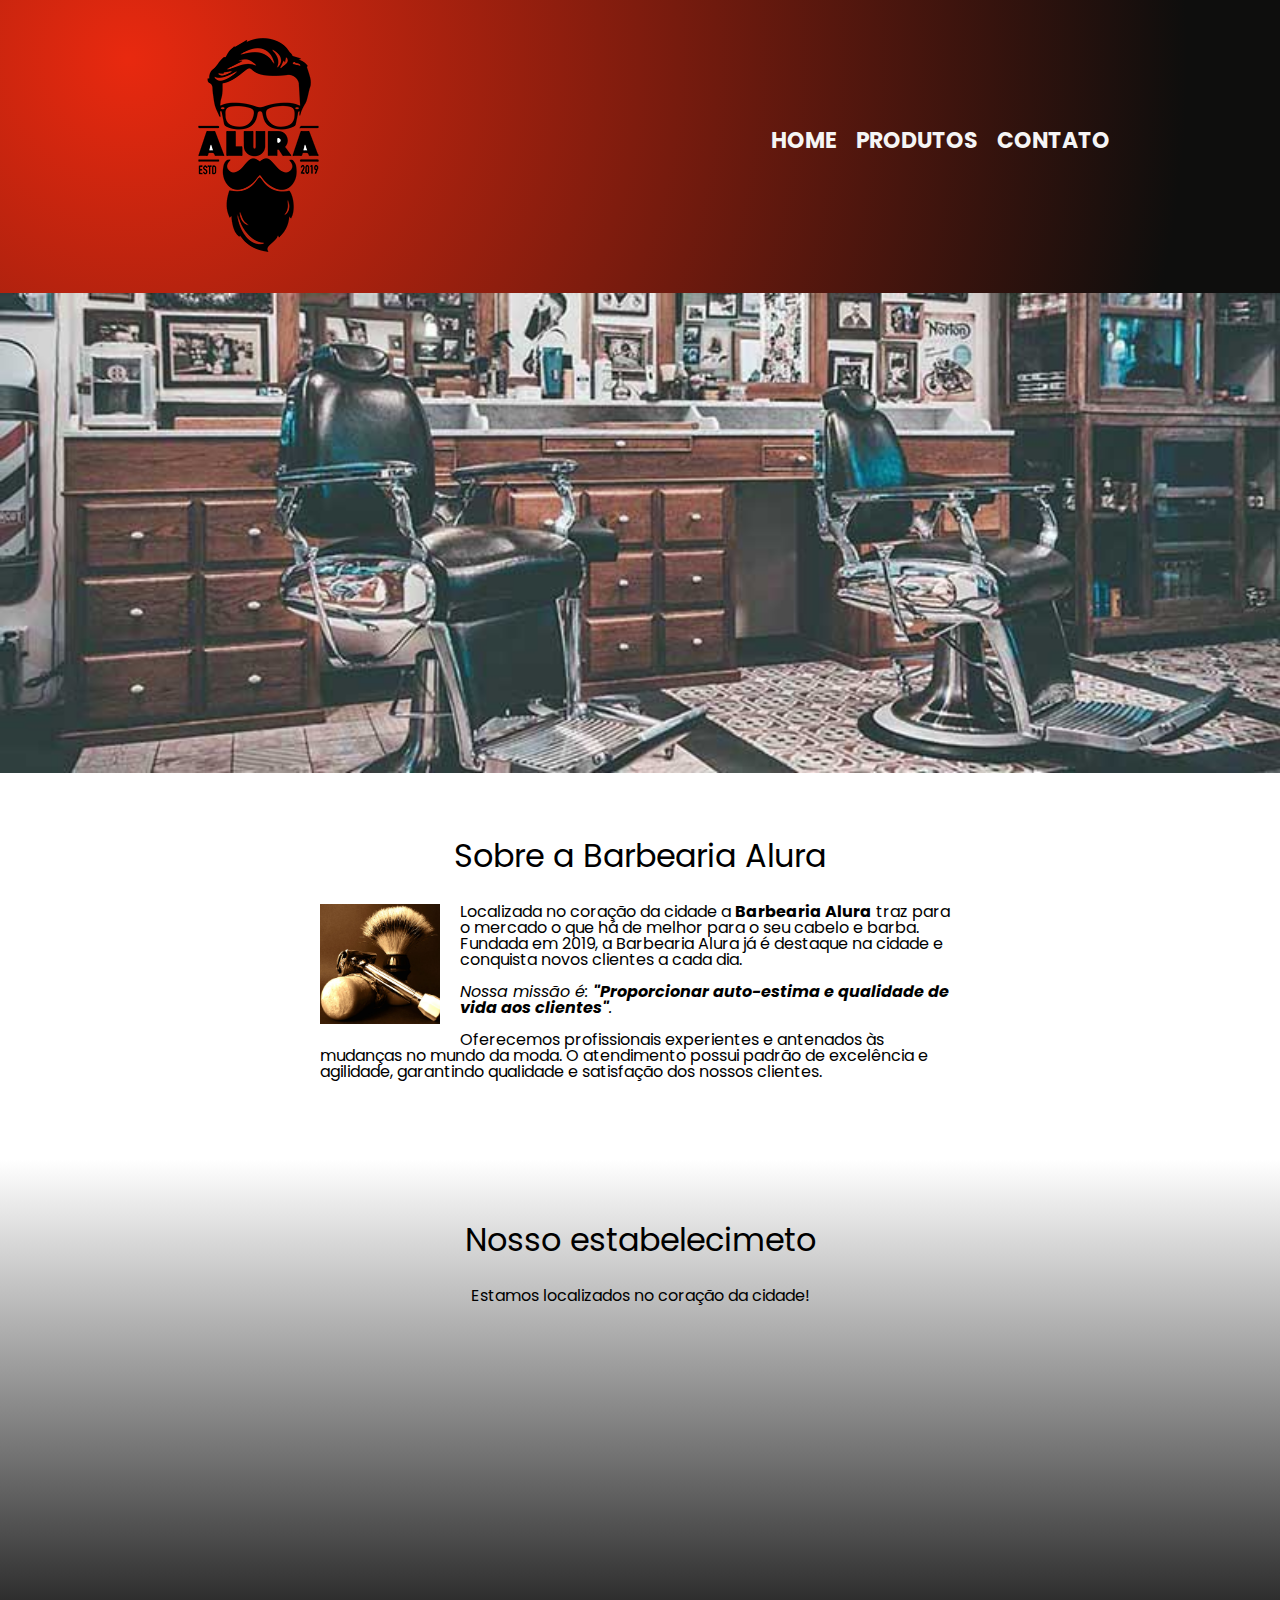
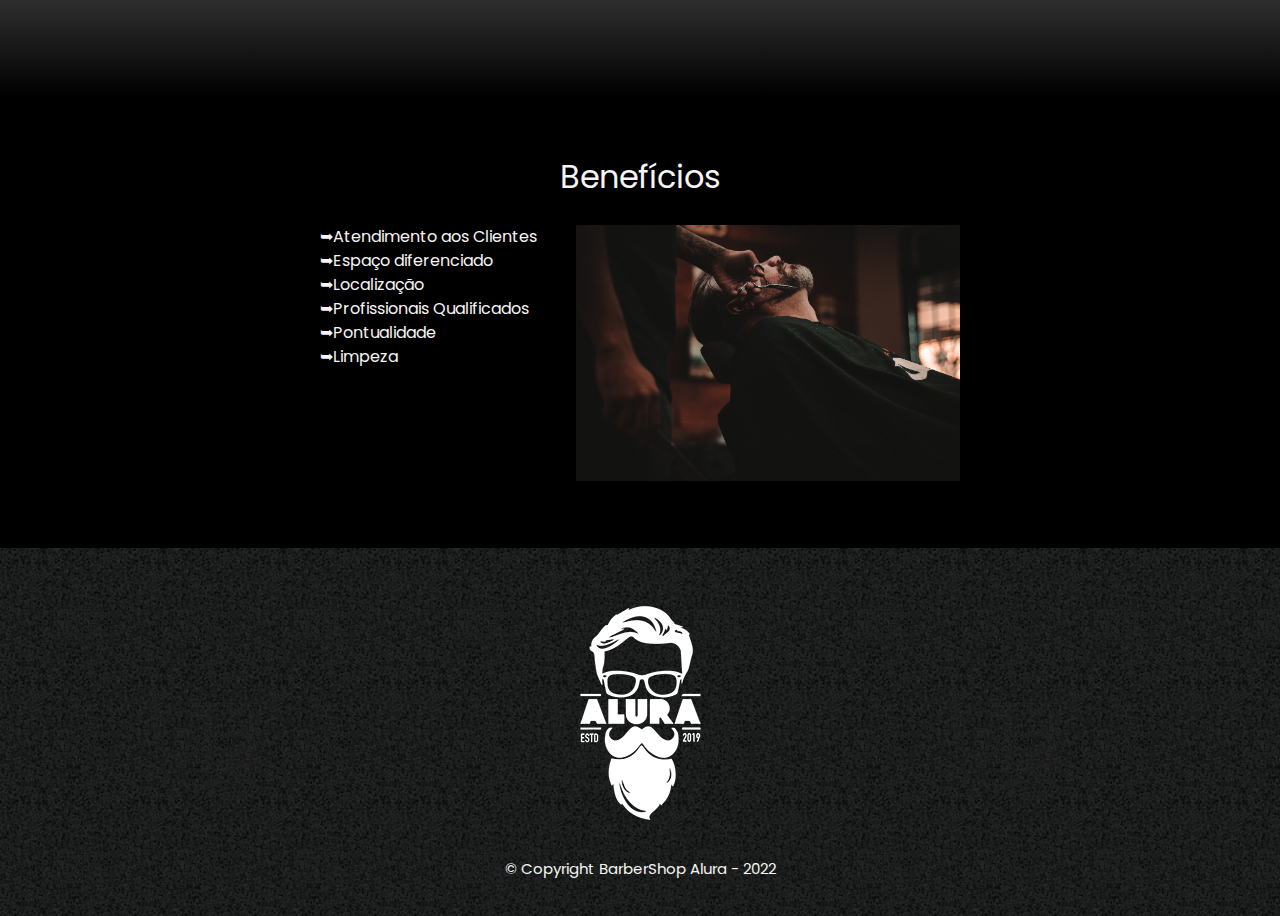
<file: index.html>
<!DOCTYPE html>
<html lang="pt-br">

<head>
    <meta charset="UTF-8">
    <meta http-equiv="X-UA-Compatible" content="IE=edge">
    <meta name="viewport" content="width=device-width, initial-scale=1.0">
    <title>Home</title>
    <link rel="stylesheet" href="reset.css">
    <link rel="stylesheet" href="style-home.css">
    <link rel="preconnect" href="https://fonts.googleapis.com">
    <link rel="preconnect" href="https://fonts.gstatic.com" crossorigin>
    <link href="https://fonts.googleapis.com/css2?family=Poppins:wght@400;500;600;800&display=swap" rel="stylesheet">

</head>

<body>
    <header>
        <div class="caixa">
            <h1><img src="logo.png" alt=""></h1>
            <nav>
                <ul>
                    <li><a href="index.html">Home</a></li>
                    <li><a href="produtos.html">Produtos</a></li>
                    <li><a href="contato.html">Contato</a></li>
                </ul>
            </nav>
        </div>
    </header>

    <img class="banner" src="banner.jpg">

    <main>

        <section class="principal">
            <h2 class="titulo-principal">Sobre a Barbearia Alura</h2>

            <img class="utensilios" src="utensilios.jpg" alt="Utensilios de um barbeiro">

            <p>Localizada no coração da cidade a <strong>Barbearia Alura</strong> traz para o mercado o que há de melhor para o seu cabelo e barba. Fundada em 2019, a Barbearia Alura já é destaque na cidade e conquista novos clientes a cada dia.</p>

            <p><em>Nossa missão é: <strong>"Proporcionar auto-estima e qualidade de vida aos clientes"</strong>.</em></p>

            <p>Oferecemos profissionais experientes e antenados às mudanças no mundo da moda. O atendimento possui padrão de excelência e agilidade, garantindo qualidade e satisfação dos nossos clientes.</p>
        </section>

        <section class="mapa">
            <h3 class="titulo-principal">
                Nosso estabelecimeto
            </h3>
            <p>Estamos localizados no coração da cidade!</p>
            <iframe src="https://www.google.com/maps/embed?pb=!1m14!1m12!1m3!1d1415.6673670408613!2d-48.586844021370474!3d-27.585716591895576!2m3!1f0!2f0!3f0!3m2!1i1024!2i768!4f13.1!5e1!3m2!1spt-BR!2sbr!4v1637605134560!5m2!1spt-BR!2sbr" width="640" height="350" style="border:0;"
                allowfullscreen="" loading="lazy"></iframe>
        </section>

        <section class="beneficios">
            <h3 class="titulo-principal">Benefícios</h3>

            <div class="conteudo-beneficios">
                <ul class="lista-beneficios">
                    <li class="itens">Atendimento aos Clientes</li>
                    <li class="itens">Espaço diferenciado</li>
                    <li class="itens">Localização</li>
                    <li class="itens">Profissionais Qualificados</li>
                    <li class="itens">Pontualidade</li>
                    <li class="itens">Limpeza</li>
                </ul><img src="beneficios.jpg" class="imagem-beneficios">

            </div>
        </section>

    </main>

    <footer>
        <img src="logo-branco.png" alt="">
        <p class="copyright">&copy; Copyright BarberShop Alura - 2022</p>
    </footer>

</body>

</html>
</file>
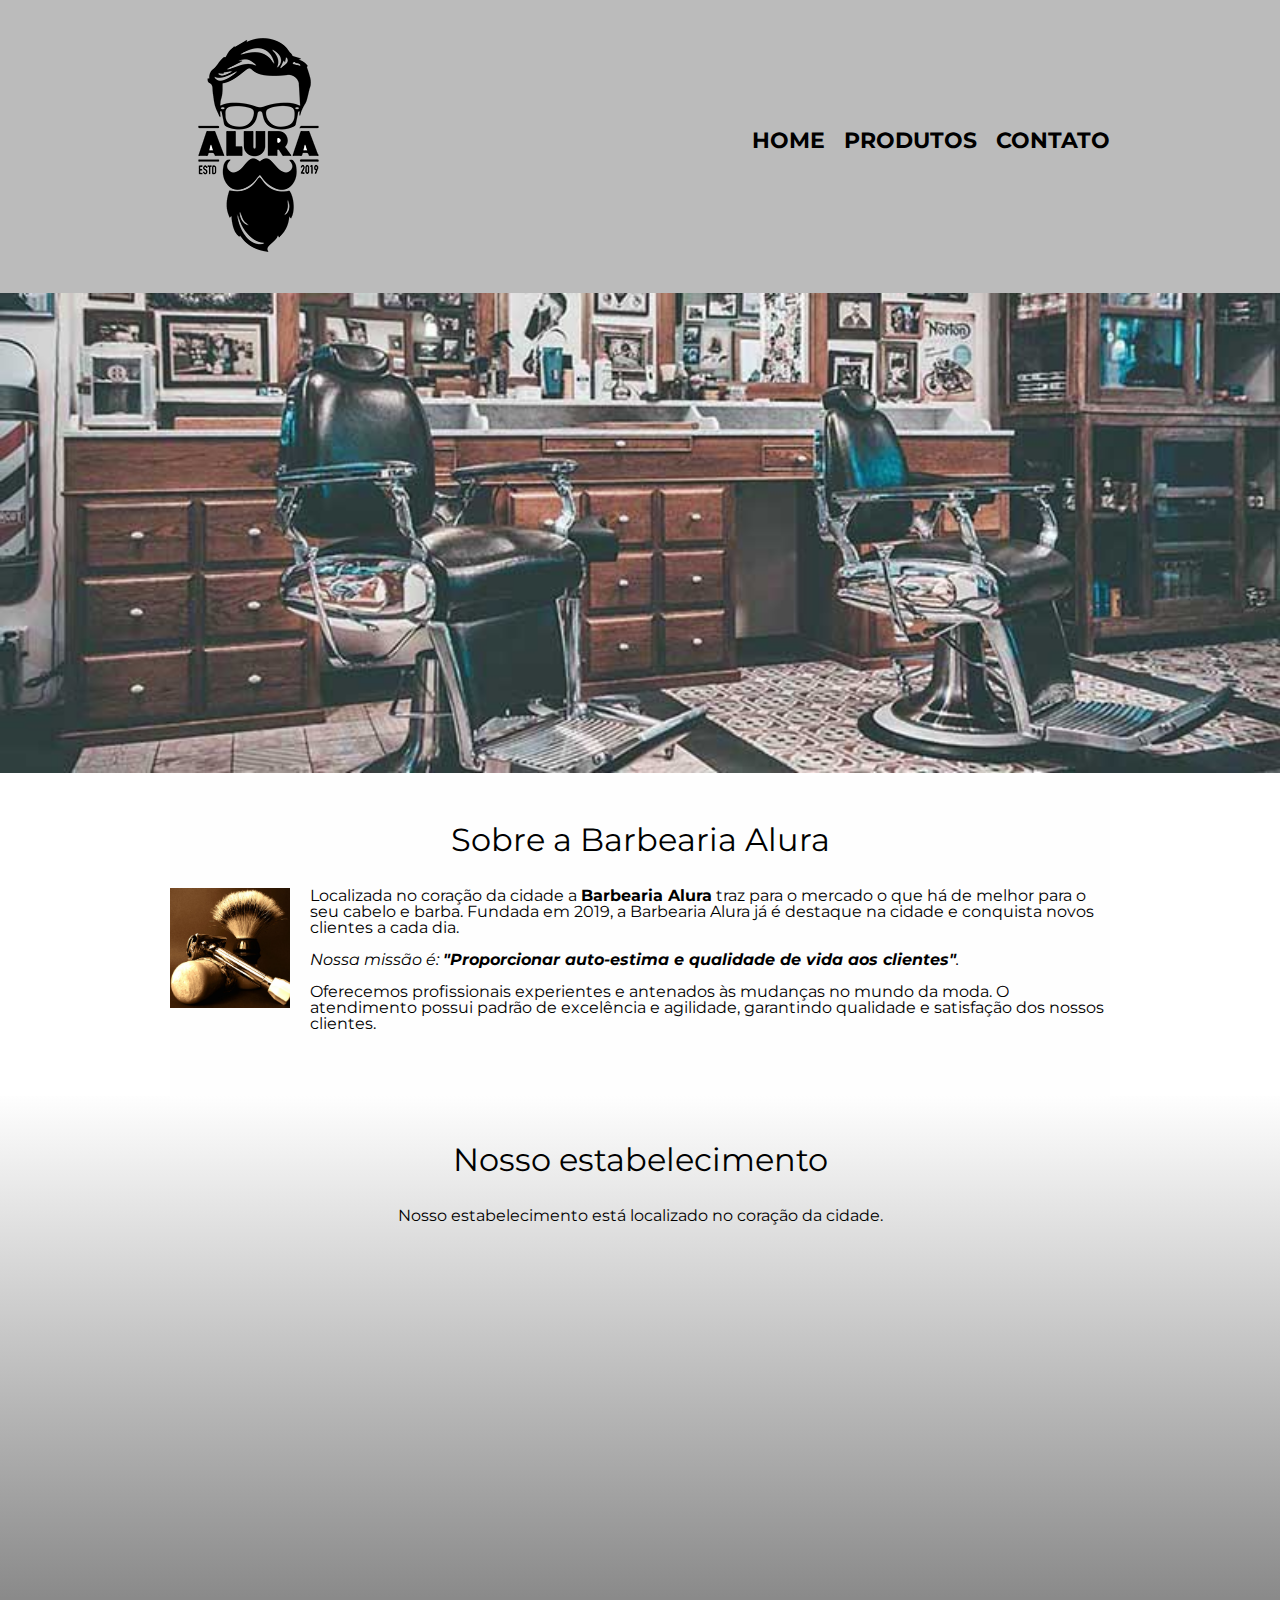
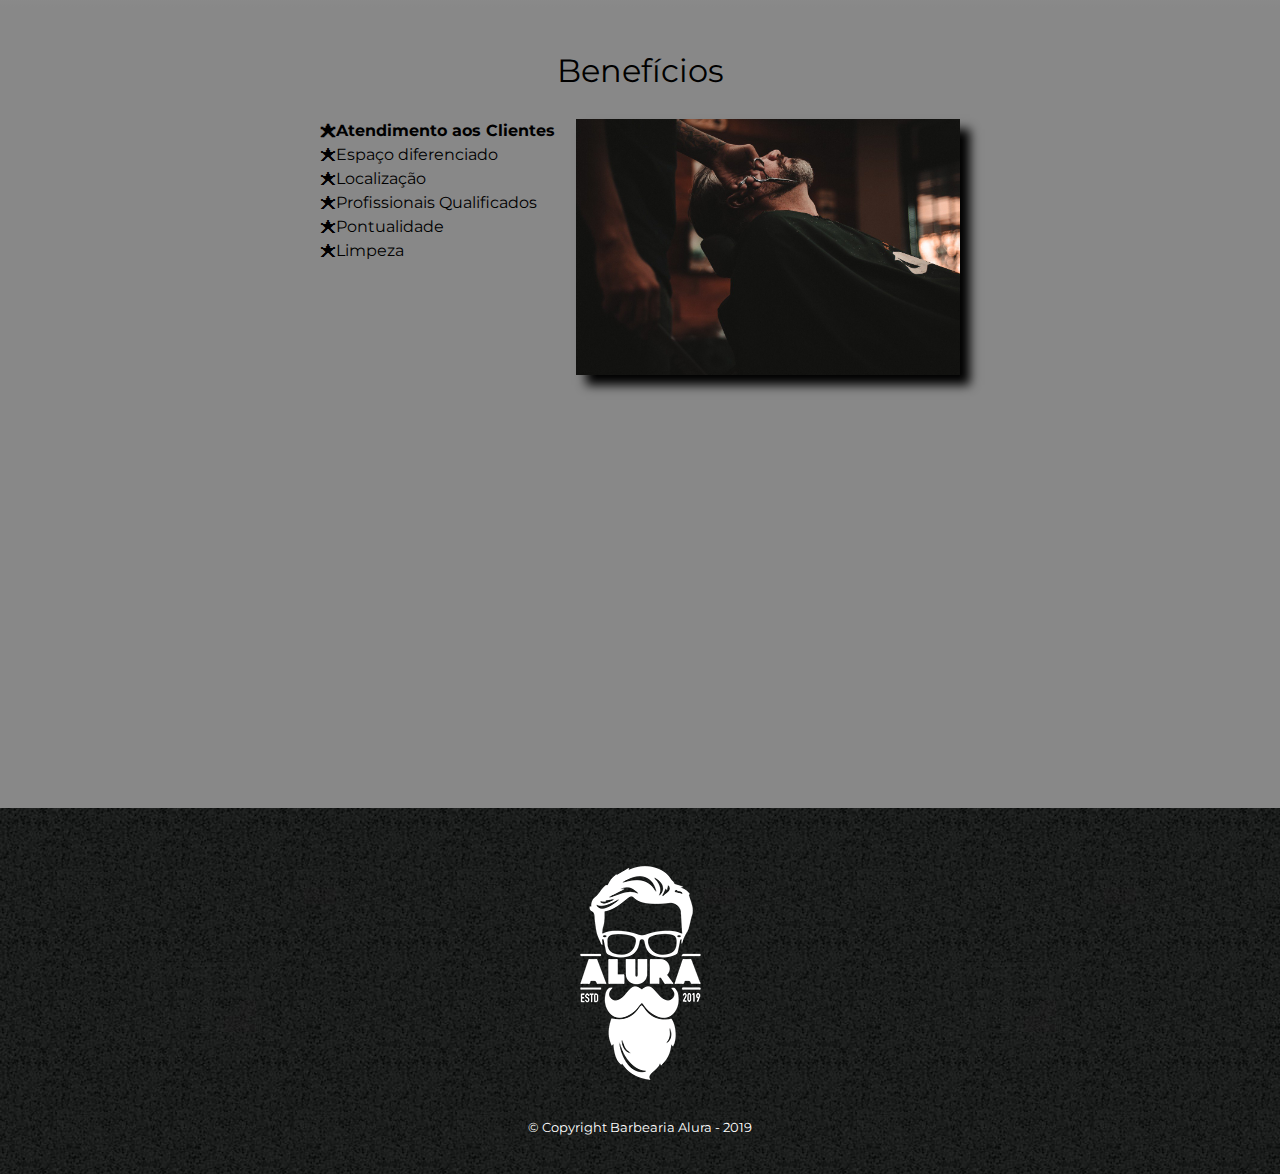
<file: backup_alura/index.html>
<!DOCTYPE html>
<html lang="pt-br">
	<head>
		<meta charset="UTF-8">
		<meta name="viewport" content="width=device-width">
		<title>Barbearia Alura</title>

		<link rel="stylesheet" href="reset.css">
		<link rel="stylesheet" href="style.css">
		<link href="https://fonts.googleapis.com/css?family=Montserrat&display=swap" rel="stylesheet">
	</head>

	<body>
		<header>
			<div class="caixa">
				<h1><img src="logo.png"></h1>

				<nav>
					<ul>
						<li><a href="index.html">Home</a></li>
						<li><a href="produtos.html">Produtos</a></li>
						<li><a href="contato.html">Contato</a></li>
					</ul>
				</nav>
			</div>
		</header>

		<img class="banner" src="banner.jpg">

		<main>
			<section class="principal">
				<h2 class="titulo-principal">Sobre a Barbearia Alura</h2>

				<img class="utensilios" src="utensilios.jpg" alt="Utensilios de um barbeiro.">
		 
				<p>Localizada no coração da cidade a <strong>Barbearia Alura</strong> traz para o mercado o que há de melhor para o seu cabelo e barba. Fundada em 2019, a Barbearia Alura já é destaque na cidade e conquista novos clientes a cada dia.</p>

				<p id="missao"><em>Nossa missão é: <strong>"Proporcionar auto-estima e qualidade de vida aos clientes"</strong>.</em></p>

				<p>Oferecemos profissionais experientes e antenados às mudanças no mundo da moda. O atendimento possui padrão de excelência e agilidade, garantindo qualidade e satisfação dos nossos clientes.</p>
			</section>

			<section class="mapa">
				<h3 class="titulo-principal">Nosso estabelecimento</h3>
				<p>Nosso estabelecimento está localizado no coração da cidade.</p>

				<div class="mapa-conteudo">
					<iframe src="https://www.google.com/maps/embed?pb=!1m18!1m12!1m3!1d3656.4483278365396!2d-46.63466568562861!3d-23.588249068469487!2m3!1f0!2f0!3f0!3m2!1i1024!2i768!4f13.1!3m3!1m2!1s0x94ce5a2b2ed7f3a1%3A0xab35da2f5ca62674!2sCaelum!5e0!3m2!1spt-BR!2sbr!4v1568814489656!5m2!1spt-BR!2sbr" width="100%" height="300" frameborder="0" style="border:0;" allowfullscreen=""></iframe>
				</div>
			</section>

			<section class="beneficios">
				<h3 class="titulo-principal">Benefícios</h3>

				<div class="conteudo-beneficios">
					<ul class="lista-beneficios">
						<li class="itens">Atendimento aos Clientes</li>
						<li class="itens">Espaço diferenciado</li>
						<li class="itens">Localização</li>
						<li class="itens">Profissionais Qualificados</li>
						<li class="itens">Pontualidade</li>
						<li class="itens">Limpeza</li>
					</ul><img src="beneficios.jpg" class="imagem-beneficios">
				</div>

				<div class="video">
					<iframe width="100%" height="315" src="https://www.youtube.com/embed/wcVVXUV0YUY" frameborder="0" allow="accelerometer; autoplay; encrypted-media; gyroscope; picture-in-picture" allowfullscreen></iframe>
				</div>
			</section>
		</main>

		<footer>
			<img src="logo-branco.png">
			<p class="copyright">&copy; Copyright Barbearia Alura - 2019</p>
		</footer>
	</body>
</html>
</file>
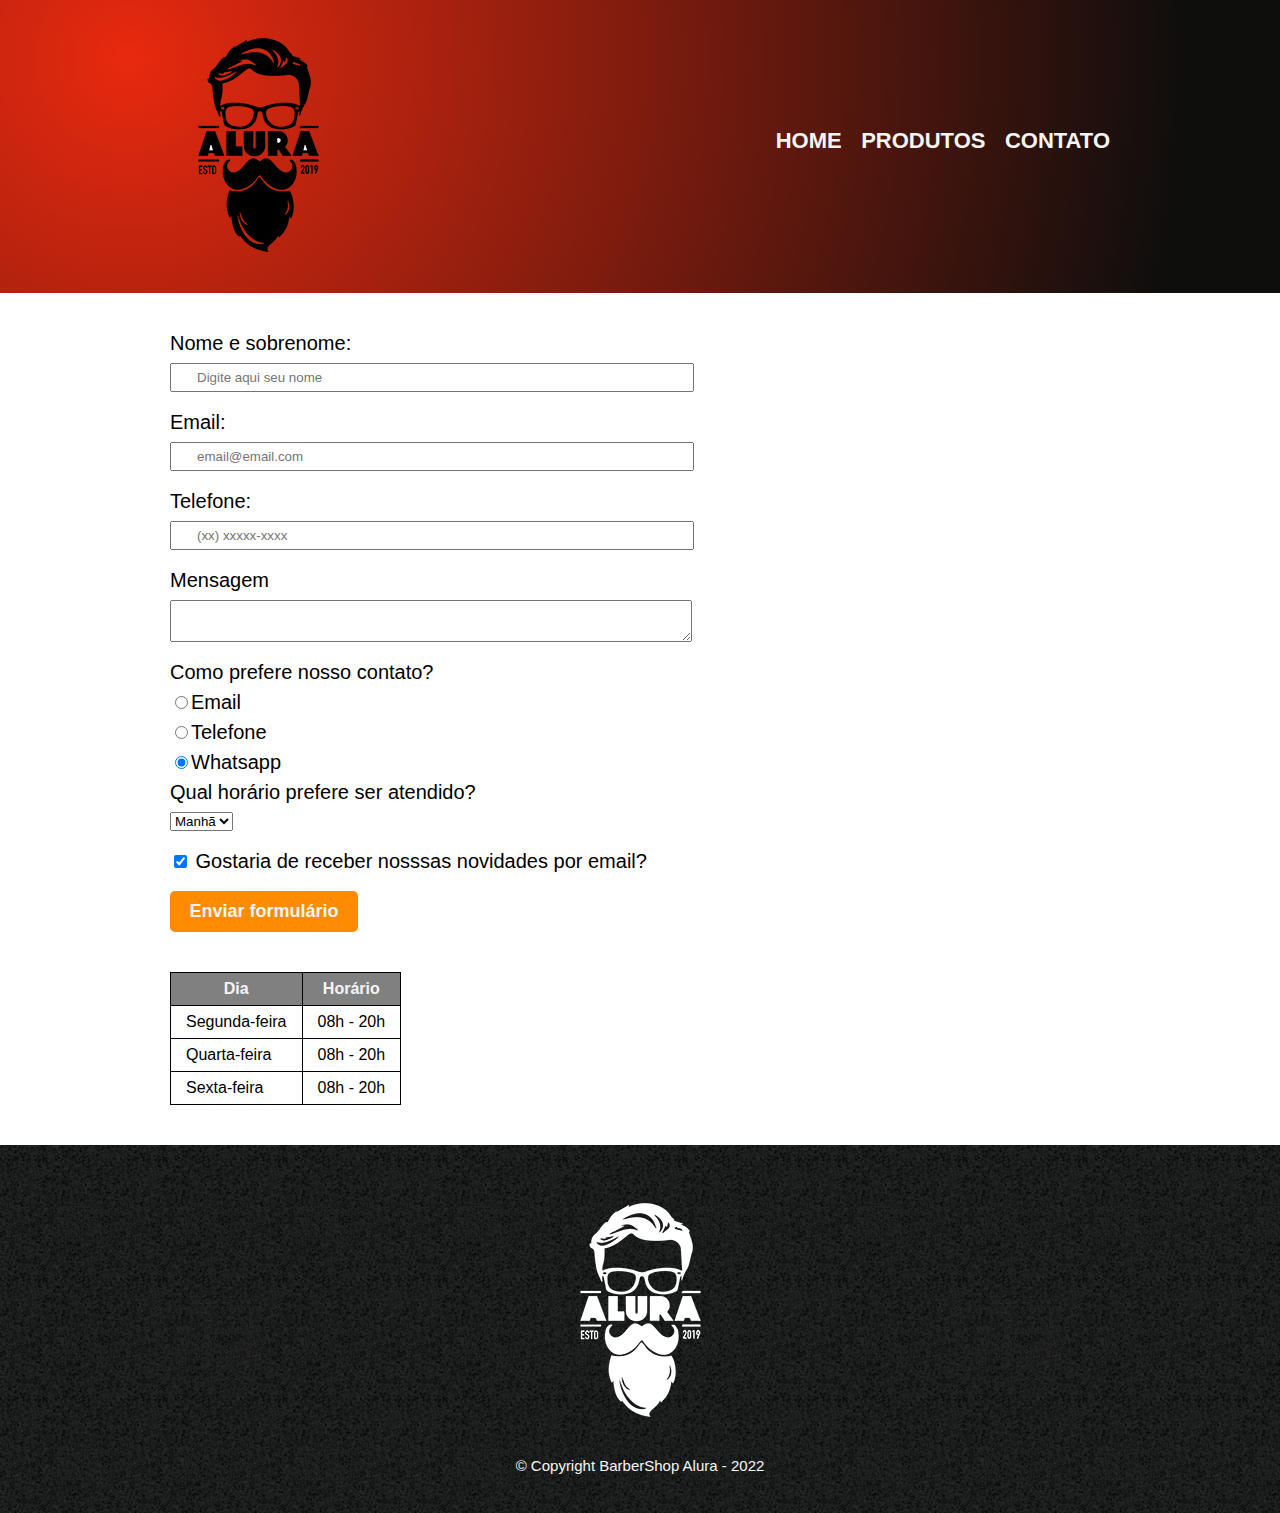
<file: contato.html>
<!DOCTYPE html>
<html lang="pt-br">

<head>
    <meta charset="UTF-8">
    <meta http-equiv="X-UA-Compatible" content="IE=edge">
    <meta name="viewport" content="width=device-width, initial-scale=1.0">
    <title>Contato - BarberShop</title>
    <link rel="stylesheet" href="reset.css">
    <link rel="stylesheet" href="style.css">
    <link rel="preconnect" href="https://fonts.googleapis.com">
    <link rel="preconnect" href="https://fonts.gstatic.com" crossorigin>

</head>

<body>
    <header>
        <div class="caixa">
            <h1><img src="logo.png" alt="Logo da Barbearia"></h1>
            <nav>
                <ul>
                    <li><a href="index.html">Home</a></li>
                    <li><a href="produtos.html">Produtos</a></li>
                    <li><a href="contato.html">Contato</a></li>
                </ul>
            </nav>
        </div>
    </header>

    <main>
        <form>
            <label for="nomesobrenome">Nome e sobrenome: </label>
            <input type="text" id="nomesobrenome" class="input-padrao" required placeholder="Digite aqui seu nome">

            <label for="email">Email: </label>
            <input type="email" id="email" class="input-padrao" required placeholder="email@email.com">

            <label for="telefone">Telefone: </label>
            <input type="tel" id="telefone" class="input-padrao" required placeholder="(xx) xxxxx-xxxx">

            <label for="mensagem">Mensagem</label>
            <textarea id="mensagem" class="input-padrao" required></textarea>

            <fieldset>
                <legend>Como prefere nosso contato?</legend>
                <label for="radio-email"><input type="radio" name="contato" value="email" id="radio-email">Email</label>


                <label for="radio-telefone"><input type="radio" name="contato" value="telefone" id="radio-telefone">Telefone</label>

                <label for="radio-whatsapp"><input type="radio" name="contato" value="whatsapp" id="radio-whatsapp" checked>Whatsapp</label>

            </fieldset>

            <fieldset>
                <legend>Qual horário prefere ser atendido?</legend>
                <select>
                <option>
                    Manhã
                </option>
                <option>
                    Tarde
                </option>
                <option>
                    Noite
                </option>
            </select>
            </fieldset>

            <label class="checkbox"> <input type="checkbox" checked> Gostaria de receber nosssas novidades por email?</label>

            <input type="submit" value="Enviar formulário" class="enviar">
        </form>

        <table>
            <thead>
                <tr>
                    <th>Dia</th>
                    <th>Horário</th>
                </tr>
            </thead>
            <tbody>
                <tr>
                    <td>Segunda-feira</td>
                    <td>08h - 20h</td>
                </tr>
                <tr>
                    <td>Quarta-feira</td>
                    <td>08h - 20h</td>
                </tr>
                <tr>
                    <td>Sexta-feira</td>
                    <td>08h - 20h</td>
                </tr>
            </tbody>
        </table>
    </main>

    <footer>
        <img src="logo-branco.png" alt="Logo da Barbearia">
        <p class="copyright">&copy; Copyright BarberShop Alura - 2022</p>
    </footer>

</body>

</html>
</file>
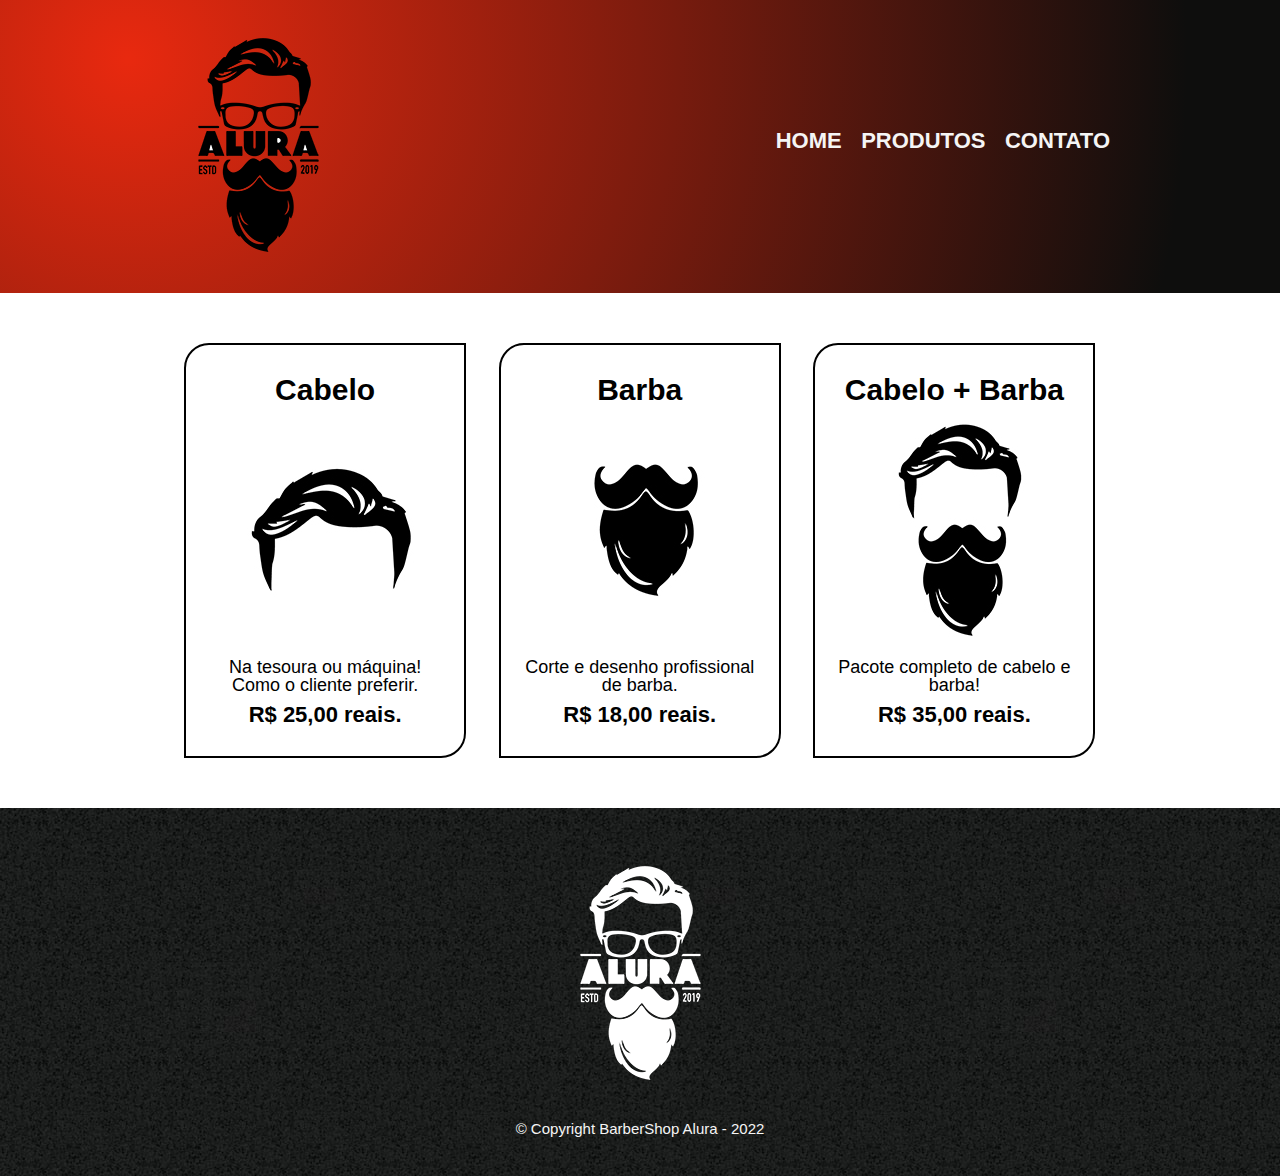
<file: produtos.html>
<!DOCTYPE html>
<html lang="pt-br">

<head>
    <meta charset="UTF-8">
    <meta http-equiv="X-UA-Compatible" content="IE=edge">
    <meta name="viewport" content="width=device-width, initial-scale=1.0">
    <title>Produtos - BarberShop</title>
    <link rel="stylesheet" href="reset.css">
    <link rel="stylesheet" href="style.css">
    <link rel="preconnect" href="https://fonts.googleapis.com">
    <link rel="preconnect" href="https://fonts.gstatic.com" crossorigin>

</head>

<body>
    <header>
        <div class="caixa">
            <h1><img src="logo.png" alt=""></h1>
            <nav>
                <ul>
                    <li><a href="index.html">Home</a></li>
                    <li><a href="produtos.html">Produtos</a></li>
                    <li><a href="contato.html">Contato</a></li>
                </ul>
            </nav>
        </div>
    </header>

    <main>
        <ul class="produtos">
            <li>
                <h2>Cabelo</h2>
                <img src="cabelo.jpg" alt="">
                <p class="produto-descricao">Na tesoura ou máquina! Como o cliente preferir.</p>
                <p class="produto-preco">R$ 25,00 reais.</p>
            </li>
            <li>
                <h2>Barba</h2>
                <img src="barba.jpg" alt="">
                <p class="produto-descricao">Corte e desenho profissional de barba.</p>
                <p class="produto-preco">R$ 18,00 reais.</p>
            </li>
            <li>
                <h2>Cabelo + Barba</h2>
                <img src="cabelo+barba.jpg" alt="">
                <p class="produto-descricao">Pacote completo de cabelo e barba!</p>
                <p class="produto-preco">R$ 35,00 reais.</p>
            </li>
        </ul>
    </main>

    <footer>
        <img src="logo-branco.png" alt="">
        <p class="copyright">&copy; Copyright BarberShop Alura - 2022</p>
    </footer>

</body>

</html>
</file>
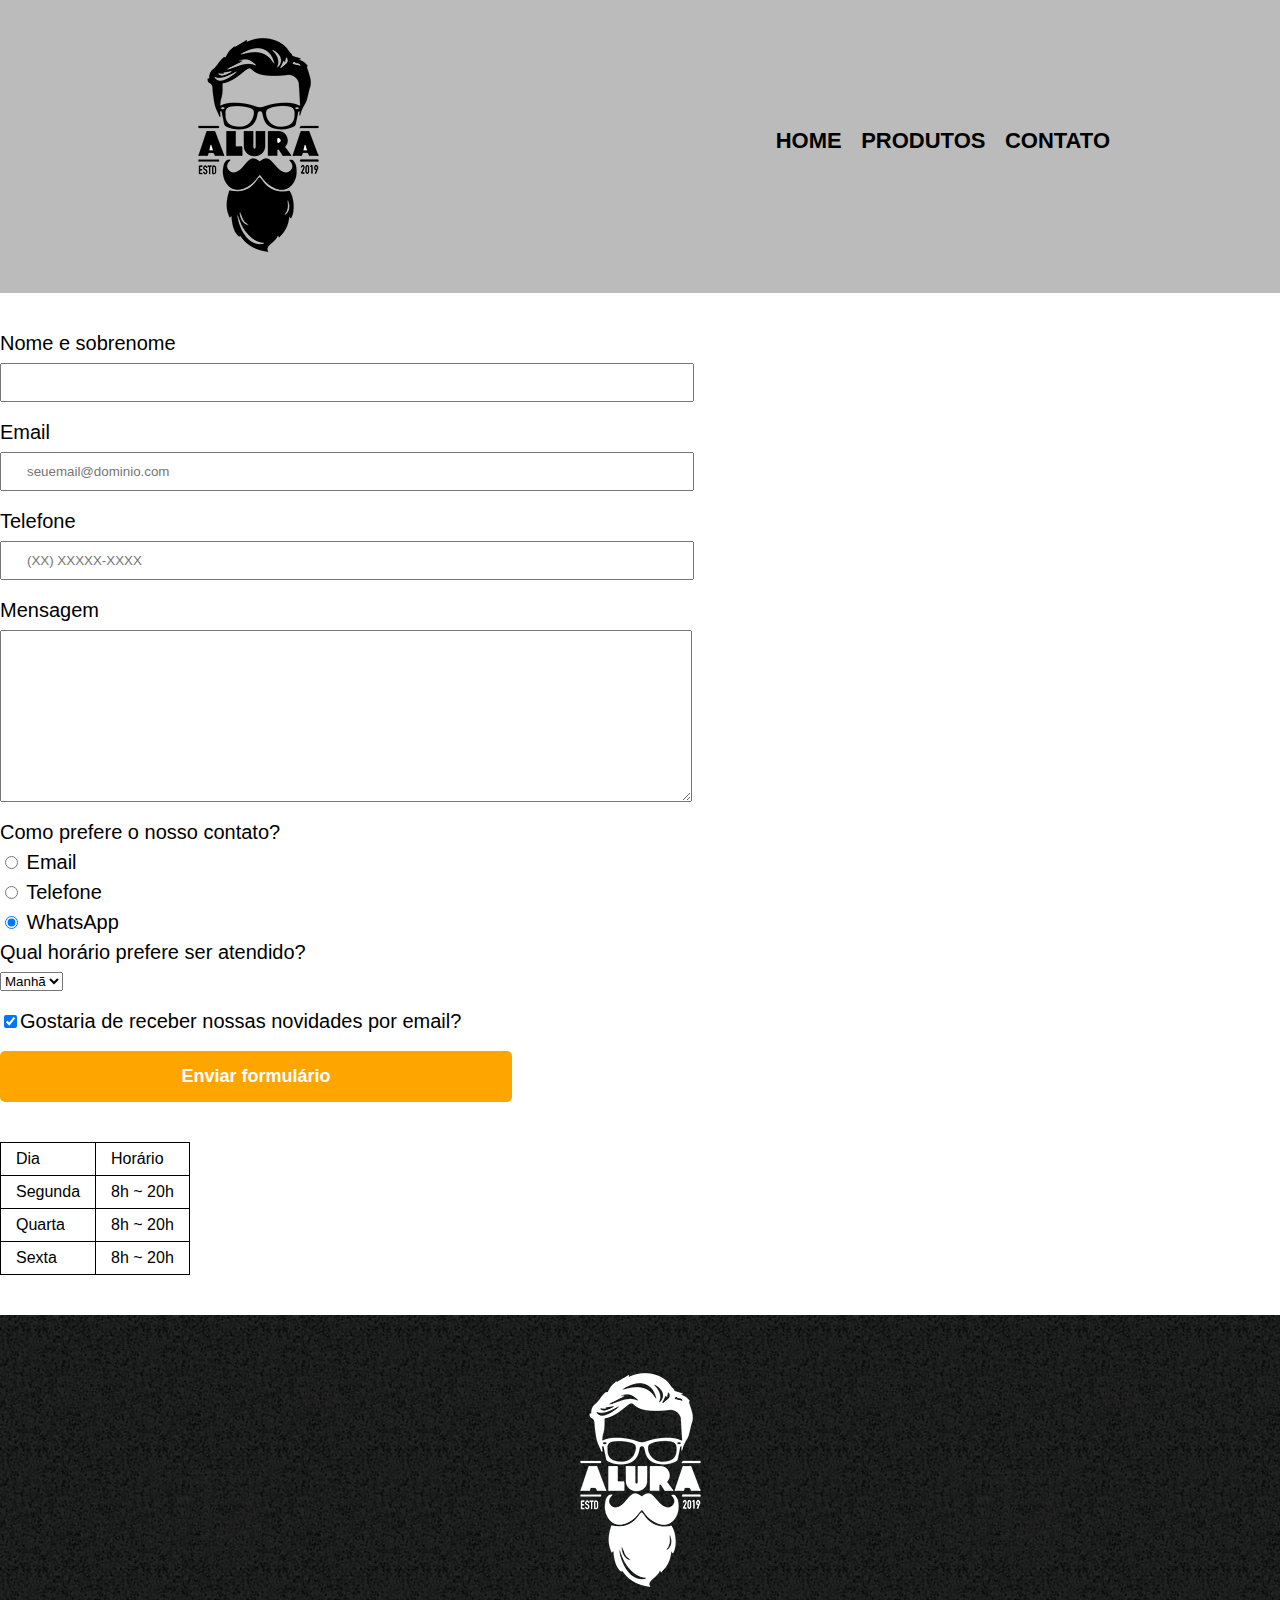
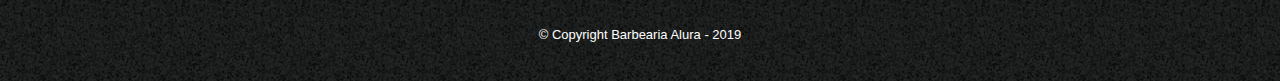
<file: backup_alura/contato.html>
<!DOCTYPE html>
<html>
	<head>
		<meta charset="UTF-8">
		<title>Contato - Barbearia Alura</title>

		<link rel="stylesheet" href="reset.css">
		<link rel="stylesheet" href="style.css">
	</head>
	<body>
		<header>
			<div class="caixa">
				<h1><img src="logo.png" alt="Logo da Barbearia Alura"></h1>

				<nav>
					<ul>
						<li><a href="index.html">Home</a></li>
						<li><a href="produtos.html">Produtos</a></li>
						<li><a href="contato.html">Contato</a></li>
					</ul>
				</nav>
			</div>
		</header>

		<main>
			<form>
				<label for="nomesobrenome">Nome e sobrenome</label>
				<input type="text" id="nomesobrenome" class="input-padrao" required>

				<label for="email">Email</label>
				<input type="email" id="email" class="input-padrao" required placeholder="seuemail@dominio.com">

				<label for="telefone">Telefone</label>
				<input type="tel" id="telefone" class="input-padrao" required placeholder="(XX) XXXXX-XXXX">

				<label for="mensagem">Mensagem</label>
				<textarea cols="70" rows="10" id="mensagem" class="input-padrao" required></textarea>

				<fieldset>
					<legend>Como prefere o nosso contato?</legend>
					<label for="radio-email"><input type="radio" name="contato" value="email" id="radio-email"> Email</label>
					
					<label for="radio-telefone"><input type="radio" name="contato" value="telefone" id="radio-telefone"> Telefone</label>
					
					<label for="radio-whatsapp"><input type="radio" name="contato" value="whatsapp" id="radio-whatsapp" checked> WhatsApp</label>
				</fieldset>

				<fieldset>
					<legend>Qual horário prefere ser atendido?</legend>
					<select>
						<option>Manhã</option>
						<option>Tarde</option>
						<option>Noite</option>
					</select>
				</fieldset>

				<label class="checkbox"><input type="checkbox" checked>Gostaria de receber nossas novidades por email?</label>

				<input type="submit" value="Enviar formulário" class="enviar">
			</form>

			<table>
				<tr>
					<td>Dia</td>
					<td>Horário</td>
				</tr>
				<tr>
					<td>Segunda</td>
					<td>8h ~ 20h</td>
				</tr>
				<tr>
					<td>Quarta</td>
					<td>8h ~ 20h</td>
				</tr>
				<tr>
					<td>Sexta</td>
					<td>8h ~ 20h</td>
				</tr>
			</table>
		</main>

		<footer>
			<img src="logo-branco.png" alt="Logo da Barbearia Alura">
			<p class="copyright">&copy; Copyright Barbearia Alura - 2019</p>
		</footer>
	</body>
</html>
</file>
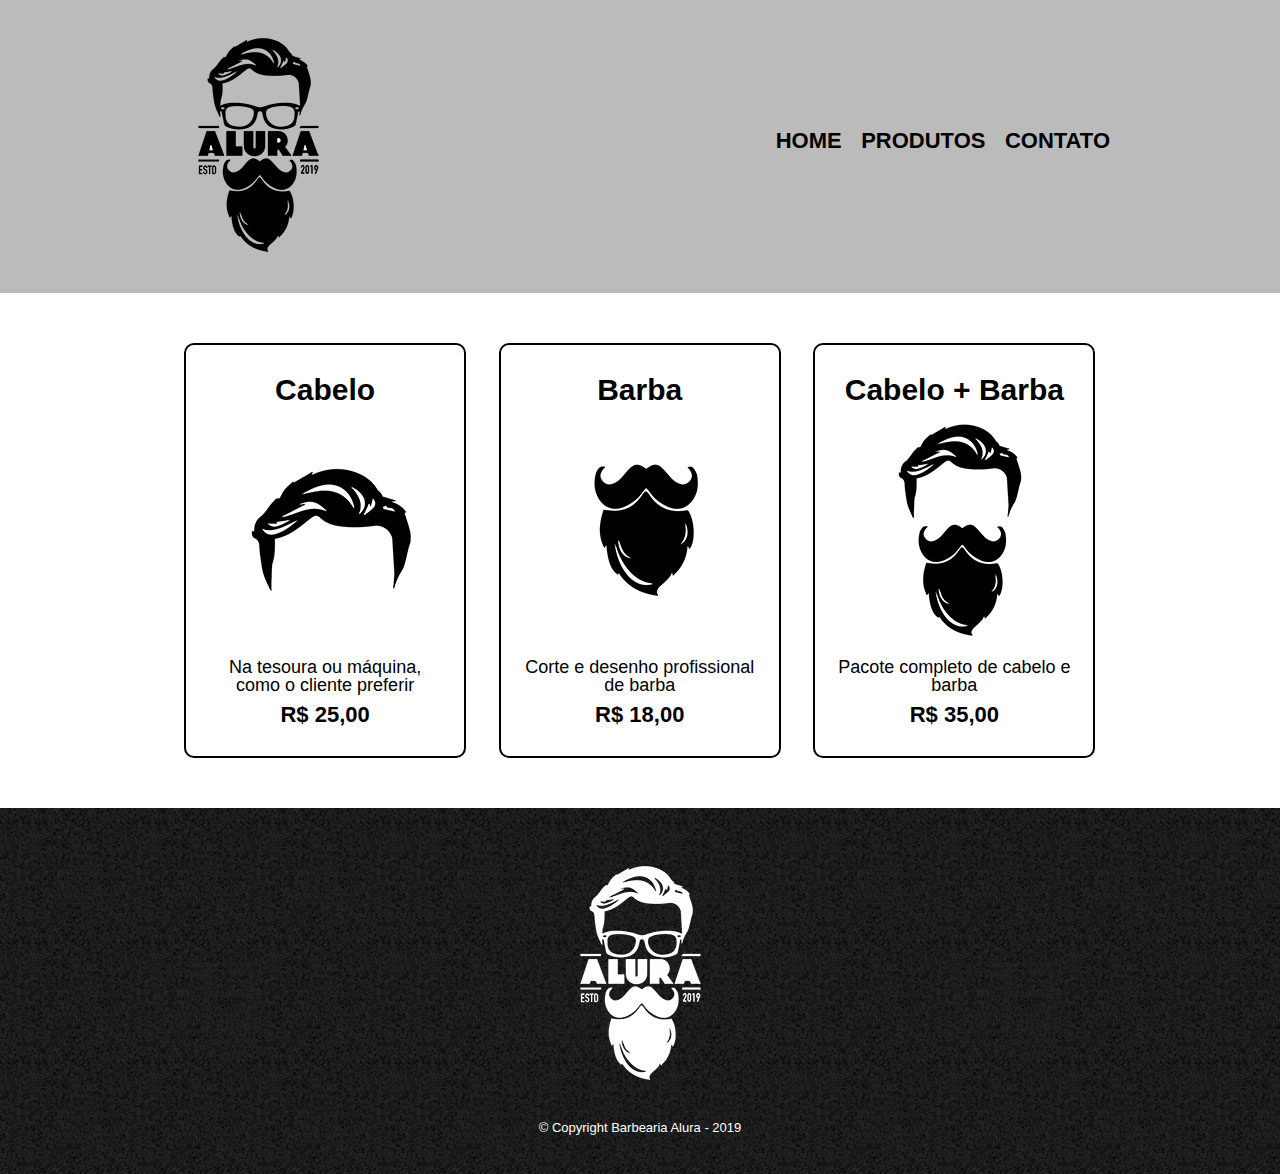
<file: backup_alura/produtos.html>
<!DOCTYPE html>
<html>
	<head>
		<meta charset="UTF-8">
		<title>Produtos - Barbearia Alura</title>

		<link rel="stylesheet" href="reset.css">
		<link rel="stylesheet" href="style.css">
	</head>
	<body>
		<header>
			<div class="caixa">
				<h1><img src="logo.png"></h1>

				<nav>
					<ul>
						<li><a href="index.html">Home</a></li>
						<li><a href="produtos.html">Produtos</a></li>
						<li><a href="contato.html">Contato</a></li>
					</ul>
				</nav>
			</div>
		</header>

		<main>
			<ul class="produtos">
				<li>
					<h2>Cabelo</h2>
					<img src="cabelo.jpg">
					<p class="produto-descricao">Na tesoura ou máquina, como o cliente preferir</p>
					<p class="produto-preco">R$ 25,00</p>
				</li>
				<li>
					<h2>Barba</h2>
					<img src="barba.jpg">
					<p class="produto-descricao">Corte e desenho profissional de barba</p>
					<p class="produto-preco">R$ 18,00</p>
				</li>
				<li>
					<h2>Cabelo + Barba</h2>
					<img src="cabelo+barba.jpg">
					<p class="produto-descricao">Pacote completo de cabelo e barba</p>
					<p class="produto-preco">R$ 35,00</p>
				</li>
			</ul>
		</main>

		<footer>
			<img src="logo-branco.png">
			<p class="copyright">&copy; Copyright Barbearia Alura - 2019</p>
		</footer>
	</body>
</html>
</file>
<file: style-home.css>
body {
    font-family: 'Poppins', sans-serif;
}

header {
    background-image: radial-gradient( circle farthest-corner at 10% 20%, rgba(232, 41, 15, 1) 0.1%, rgba(14, 14, 13, 1) 90.1%);
    padding: 20px 0;
}

.caixa {
    position: relative;
    width: 940px;
    margin: 0 auto;
    /*background-color: blue; */
}

nav {
    position: absolute;
    top: 110px;
    right: 0;
}

nav li {
    display: inline;
    margin: 0 0 0 15px;
}

nav a {
    text-transform: uppercase;
    color: whitesmoke;
    font-weight: bold;
    font-size: 22px;
    text-decoration: none;
}

nav a:hover {
    color: yellow;
}


/*Start Main - Sobre a Barbearia*/

main {
    margin: 0 auto;
}

.mapa {
    margin: 0 auto;
    text-align: center;
    padding: 5% 10% 20px 10%;
    background: linear-gradient(white, black);
}

.mapa p {
    margin: 0 0 20px 0;
}

.banner {
    width: 100%;
}

.titulo-principal {
    text-align: center;
    font-size: 2em;
    margin: 0 0 1em;
    clear: left;
}

.principal {
    margin: 0 auto;
    padding: 5% 25%;
    background-color: white;
}

.principal p {
    margin: 0 0 1em;
}

.principal strong {
    font-weight: bold;
}

.principal em {
    font-style: italic;
}

.utensilios {
    width: 120px;
    float: left;
    margin: 0 20px 20px 0;
}


/*Benefícios e imagem*/

.beneficios {
    padding: 5% 10% 5% 10%;
    background-color: black;
    color: whitesmoke;
}

.conteudo-beneficios {
    width: 640px;
    margin: 0 auto;
}

.lista-beneficios {
    width: 40%;
    display: inline-block;
    vertical-align: top;
}

.itens {
    line-height: 1.5;
}

.itens::before {
    content: "\27A5";
}

.imagem-beneficios {
    width: 60%;
}


/*Start Footer*/

footer {
    text-align: center;
    color: whitesmoke;
    background: url(bg.jpg);
    /* usar uma imagem de fundo dos elementos e conteúdos*/
    padding: 40px 0;
}

.copyright {
    color: whitesmoke;
    font-size: 15px;
    margin: 20px 0 0;
}

@media screen and (max-width: 480px) {
    .caixa,
    .principal,
    .conteudo-beneficios,
    .mapa {
        width: auto;
    }
    h1 {
        text-align: center;
    }
    nav {
        position: static;
    }
    .lista-beneficios,
    .imagem-beneficios,
    l {
        width: 100%;
    }
}
</file>
<file: backup_alura/style.css>
body {
	font-family: 'Montserrat', sans-serif;
}

header {
	background: #BBBBBB;
	padding: 20px 0;
}

.caixa {
	position: relative;
	width: 940px;
	margin: 0 auto;
}

nav {
	position: absolute;
	top: 110px;
	right: 0;
}

nav li {
	display: inline;
	margin: 0 0 0 15px;
}

nav a {
	text-transform: uppercase;
	color: #000000;
	font-weight: bold;
	font-size: 22px;
	text-decoration: none;
}

nav a:hover {
	color: #C78C19;
	text-decoration: underline;
}

.produtos {
	width: 940px;
	margin: 0 auto;
	padding: 50px 0;
}

.produtos li {
	display: inline-block;
	text-align: center;
	width: 30%;
	vertical-align: top;
	margin: 0 1.5%;
	padding: 30px 20px;
	box-sizing: border-box;
	border: 2px solid #000000;
	border-radius: 10px;
}

.produtos li:hover {
	border-color: #C78C19;
}

.produtos li:active {
	border-color: #088C19;	
}

.produtos li:hover h2 {
	font-size: 34px;
}

.produtos h2 {
	font-size: 30px;
	font-weight: bold;
}

.produto-descricao {
	font-size: 18px;
}

.produto-preco {
	font-size: 22px;
	font-weight: bold;
	margin-top: 10px;
}

footer {
	text-align: center;
	background: url("bg.jpg");
	padding: 40px 0;
}

.copyright {
	color: #FFFFFF;
	font-size: 13px;
	margin: 20px 0 0;
}

main {
	
}

form {
	margin: 40px 0;
}

form label, form legend {
	display:block;
	font-size: 20px;
	margin: 0 0 10px;
}

.input-padrao {
	display: block;
	margin: 0 0 20px;
	padding: 10px 25px;
	width: 50%;
}

.checkbox {
	margin: 20px 0;
}

.enviar {
	width:40%;
	padding: 15px 0;
	background: orange;
	color: white;
	font-weight: bold;
	font-size: 18px;
	border: none;
	border-radius: 5px;
	transition: 1s all;
	cursor: pointer;
}

.enviar:hover {
	background: darkorange;
	transform: scale(1.2);
}

table {
	margin: 20px 0 40px;
}

thead {
	background: #555555;
	color: white;
	font-weight: bold;
}

td, th {
	border: 1px solid #000000;
	padding: 8px 15px;
}


/* css da página inicial */
.banner {
	width:100%;
}

.titulo-principal {
	text-align: center;
	font-size: 2em;
	margin: 0 0 1em;
	clear: left;
}

.principal {
	padding: 3em 0;
	background: #FEFEFE;
	width: 940px;
	margin: 0 auto;
}

.principal p {
	margin: 0 0 1em;
}

.principal strong {
	font-weight: bold;
}

.principal em {
	font-style: italic;
}

.utensilios {
	width: 120px;
	float: left;
	margin: 0 20px 20px 0;
}

.mapa {
	padding: 3em 0;
	background: linear-gradient(#FEFEFE, #888888);
}

.mapa-conteudo {
	width: 940px;
	margin: 0 auto;
}

.mapa p {
	margin: 0 0 2em;
	text-align: center;
}

.beneficios {
	padding: 3em 0;
	background: #888888;
}

.conteudo-beneficios {
	width: 640px;
	margin: 0 auto;
}

.lista-beneficios {
	width: 40%;
	display: inline-block;
	vertical-align: top;
}

.itens {
	line-height: 1.5;
}

.itens:first-child {
	font-weight: bold;
}

.itens:before {
	content: "🟊";
}

.imagem-beneficios {
	width: 60%;
	opacity: 1;
	transition: 400ms;
	box-shadow: 10px 10px 10px 0 #000000;
}

.imagem-beneficios:hover {
	opacity: 0.3;
}

.video {
	width: 560px;
	margin: 2em auto;
}

@media screen and (max-width: 480px) {
	.caixa, .principal, .conteudo-beneficios, .mapa-conteudo, .video {
		width: auto;
	}

	h1 {
		text-align: center;
	}

	nav {
		position: static;
	}

	.lista-beneficios, .imagem-beneficios {
		width: 100%;
	}
}
</file>
<file: style.css>
body {
    font-family: 'Poppins', sans-serif;
}

header {
    background-image: radial-gradient( circle farthest-corner at 10% 20%, rgba(232, 41, 15, 1) 0.1%, rgba(14, 14, 13, 1) 90.1%);
    padding: 20px 0;
}

.caixa {
    position: relative;
    width: 940px;
    margin: 0 auto;
    /*background-color: blue; */
}

nav {
    position: absolute;
    top: 110px;
    right: 0;
}

nav li {
    display: inline;
    margin: 0 0 0 15px;
}

nav a {
    text-transform: uppercase;
    color: whitesmoke;
    font-weight: bold;
    font-size: 22px;
    text-decoration: none;
}

nav a:hover {
    color: yellow;
}

.produtos {
    width: 940px;
    margin: 0 auto;
    padding: 50px 0;
}

.produtos li {
    display: inline-block;
    text-align: center;
    width: 30%;
    vertical-align: top;
    /*background-color: crimson;*/
    margin: 0 1.5%;
    padding: 30px 20px;
    box-sizing: border-box;
    /* Permite o redimensionamento sem "quebrar" */
    border-color: black;
    border-width: 2px;
    border-style: solid;
    border-radius: 25px 0px;
    /*border: 2px solid #000000;
    Exemplo de declaração unificada, todos os 3 acima em um*/
}

.produtos li:hover {
    /* cor da borda do elemento ao passar o mouse em cima*/
    /*border-color: tomato;
    border-width: 40px solid;*/
    box-sizing: border-box;
    /* Permite o redimensionamento sem "quebrar" */
    border-color: tomato;
    border-width: 3px;
    border-style: solid;
}

.produtos li:hover h2 {
    /* Aumenta o tamanho do elemento (h2) ao passar o mouse em cima*/
    font-size: 35px;
}

.produtos li:active {
    /* cor da borda do elemento ao clicar o mouse em cima*/
    border-color: fuchsia;
}

.produtos h2 {
    font-size: 30px;
    font-weight: bold;
}

.produto-descricao {
    font-size: 18px;
    /*font-weight: bold;*/
}

.produto-preco {
    font-weight: bold;
    font-size: 22px;
    margin-top: 10px;
}

footer {
    text-align: center;
    color: whitesmoke;
    background: url(bg.jpg);
    /* usar uma imagem de fundo dos elementos e conteúdos*/
    padding: 40px 0;
}

.copyright {
    color: whitesmoke;
    font-size: 15px;
    margin: 20px 0 0;
}

main {
    width: 940px;
    margin: 0 auto;
}

form {
    margin: 40px 0;
}

form label,
form legend {
    display: block;
    font-size: 20px;
    margin: 0 0 10px;
    /*background-color: aqua;*/
}

.input-padrao {
    display: block;
    margin: 0 0 20px;
    padding: 5px 25px;
    width: 50%;
}

.checkbox {
    margin: 20px 0;
}

.enviar {
    width: 20%;
    padding: 10px 0;
    background-color: darkorange;
    color: whitesmoke;
    font-weight: bold;
    font-size: 18px;
    border: none;
    border-radius: 5px;
    transition: 1s all;
    cursor: pointer;
}

.enviar:hover {
    background-color: red;
    transform: scale(1.2);
}

table {
    margin: 20px 0 40px;
}

thead {
    background: gray;
    color: whitesmoke;
    font-weight: bold;
}

td,
th {
    border: 1px solid black;
    padding: 8px 15px;
}
</file>
